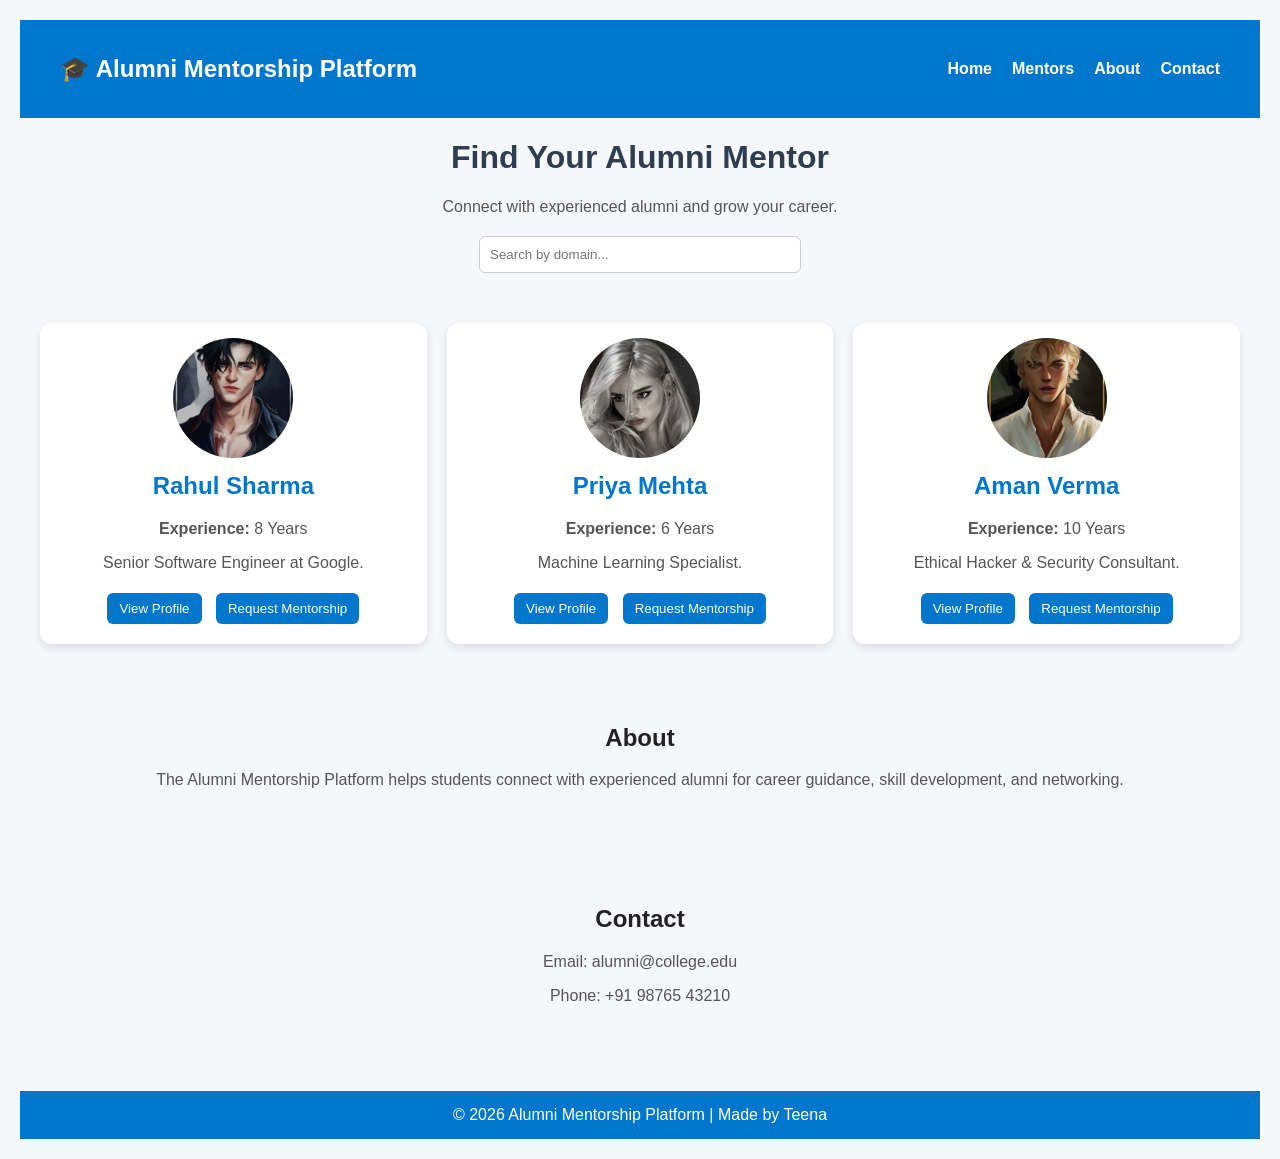
<file: index.html>
<!DOCTYPE html>
<html lang="en">
<head>
    <meta charset="UTF-8">
    <meta name="viewport" content="width=device-width, initial-scale=1.0">
    <title>Alumni Mentorship Platform</title>
    <link rel="stylesheet" href="style.css">
</head>
<body>

   <nav>
    <h2>🎓 Alumni Mentorship Platform</h2>
    <ul>
        <li><a href="#">Home</a></li>
        <li><a href="#mentors">Mentors</a></li>
        <li><a href="#about">About</a></li>
        <li><a href="#contact">Contact</a></li>
    </ul>
</nav>

<h1>Find Your Alumni Mentor</h1>

<p>Connect with experienced alumni and grow your career.</p>

<div style="text-align:center; margin:20px;">
    <input
        type="text"
        id="search"
        placeholder="Search by domain..."
        onkeyup="searchMentor()"
        style="padding:10px; width:300px; border-radius:6px; border:1px solid #ccc;">
</div>



<div class="container" id = "mentors">

    <div class="card mentor">
        <img src="images/kai-azer-506410614-normal.jpg" alt="Rahul Sharma">
        <h2>Rahul Sharma</h2>   
        <p><strong>Experience:</strong> 8 Years</p>
        <p>Senior Software Engineer at Google.</p>
        <button onclick="window.location.href='profile.html?name=Rahul Sharma'">
View Profile
</button>
        <button onclick="requestMentorship('Rahul Sharma')">Request Mentorship</button>
    </div>

    <div class="card mentor">
        <img src="images/images.jpeg" alt="Priya Mehta">
        <h2>Priya Mehta</h2>    
        <p><strong>Experience:</strong> 6 Years</p>
        <p>Machine Learning Specialist.</p>
        <button onclick="window.location.href='profile.html?name=Priya Mehta'">
View Profile
</button>
        <button onclick="requestMentorship('Priya Mehta')">Request Mentorship</button>
    </div>

    <div class="card mentor">
        <img src="images/b1892e503e33ec4a37cc2abc15278c72.jpg" alt="Aman Verma">
        <h2>Aman Verma</h2> 
        <p><strong>Experience:</strong> 10 Years</p>
        <p>Ethical Hacker & Security Consultant.</p>
      <button onclick="window.location.href='profile.html?name=Aman Verma'">
View Profile
</button>
        <button onclick="requestMentorship('Aman Verma')">Request Mentorship</button>
    </div>

</div>
<section id="about" style="padding:40px; text-align:center;">
    <h2>About</h2>
    <p>
        The Alumni Mentorship Platform helps students connect with experienced
        alumni for career guidance, skill development, and networking.
    </p>
</section>
<section id="contact" style="padding:40px; text-align:center;">
    <h2>Contact</h2>
    <p>Email: alumni@college.edu</p>
    <p>Phone: +91 98765 43210</p>
</section>


<script src="script.js"></script>
<footer style="background:#0077cc; color:white; text-align:center; padding:15px; margin-top:30px;">
    © 2026 Alumni Mentorship Platform | Made by Teena
</footer>
</body>
</html>
</file>
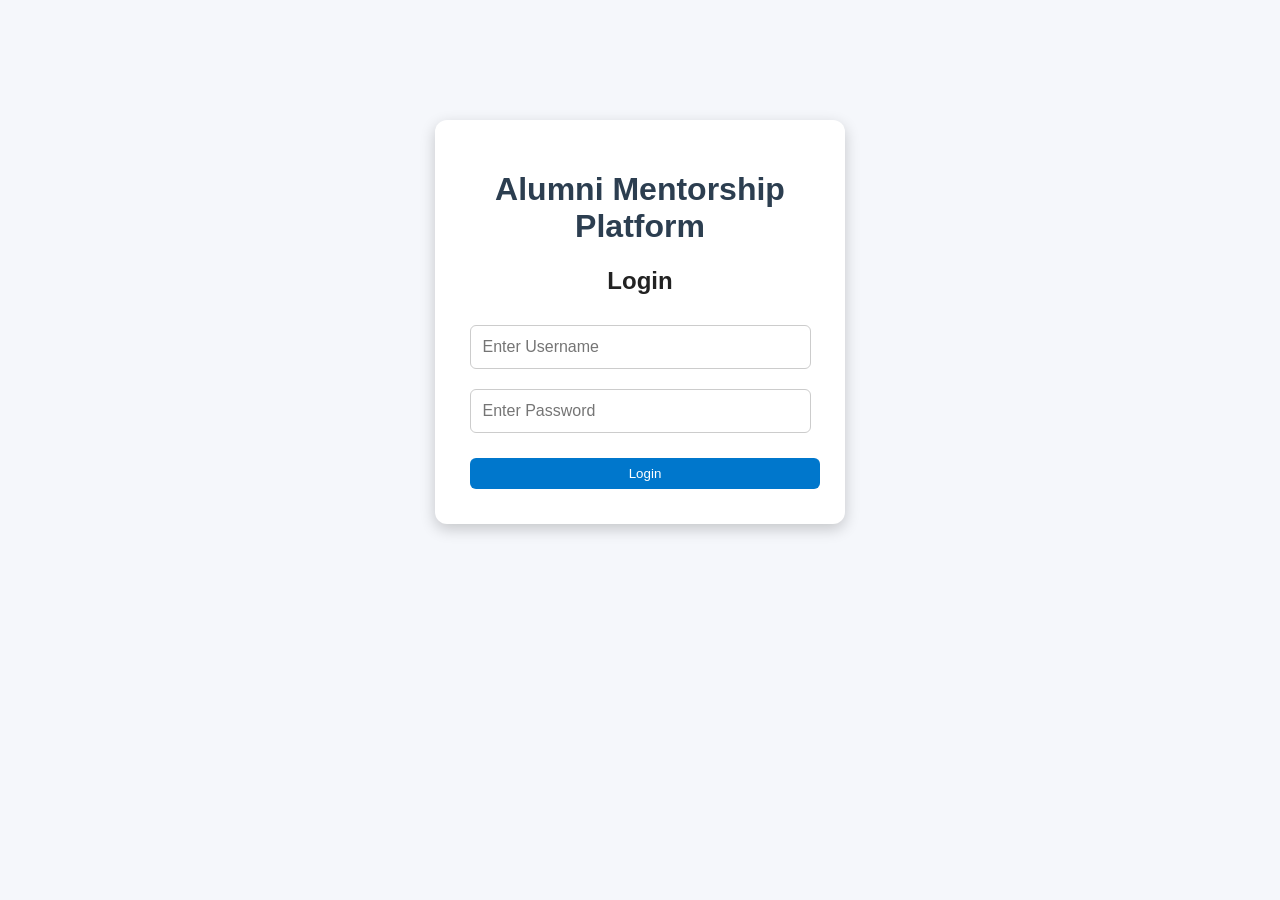
<file: login.html>
<!DOCTYPE html>
<html lang="en">
<head>
    <meta charset="UTF-8">
    <meta name="viewport" content="width=device-width, initial-scale=1.0">
    <title>Login - Alumni Mentorship Platform</title>
    <link rel="stylesheet" href="style.css">
</head>
<body>

<div class="login-box">
    <h1>Alumni Mentorship Platform</h1>
    <h2>Login</h2>

    <input type="text" id="username" placeholder="Enter Username">
    <input type="password" id="password" placeholder="Enter Password">

    <button onclick="login()">Login</button>
</div>

<script src="script.js"></script>

</body>
</html>
</file>
<file: style.css>
body {
    font-family: Arial, sans-serif;
    background-color: #f4f6f9;
    margin: 0;
    padding: 20px;
}

h1 {
    text-align: center;
    color: #2c3e50;
}

p {
    text-align: center;
    color: #555;
}

.container {
    display: flex;
    flex-wrap: wrap;
    justify-content: center;
    gap: 20px;
    margin-top: 30px;
}

.card {
    background: white;
    border-radius: 14px;
    padding: 18px;
    box-shadow: 0 6px 18px rgba(0,0,0,0.08);
    text-align: center;
    transition: 0.2s ease;
}

.card:hover {
    transform: translateY(-5px);
}

.card h2 {
    margin-top: 0;
    color: #0077cc;
}

button {
    background: #0077cc;
    color: white;
    border: none;
    padding: 8px 12px;
    margin: 5px;
    border-radius: 6px;
    cursor: pointer;
}

button:hover {
    background: #005fa3;
}
.login-box{
    width:350px;
    margin:100px auto;
    background:white;
    padding:30px;
    border-radius:12px;
    box-shadow:0 5px 15px rgba(0,0,0,0.2);
    text-align:center;
}

.login-box input{
    width:90%;
    padding:12px;
    margin:10px 0;
    border:1px solid #ccc;
    border-radius:6px;
    font-size:16px;
}

.login-box button{
    width:100%;
    margin-top:15px;
}
nav{
    background:#0077cc;
    color:white;
    display:flex;
    justify-content:space-between;
    align-items:center;
    padding:15px 40px;
}

nav ul{
    list-style:none;
    display:flex;
    gap:20px;
    margin:0;
}

nav a{
    color:white;
    text-decoration:none;
    font-weight:bold;
}

nav a:hover{
    text-decoration:underline;
}

.card{
    transition:0.3s;
}

.card:hover{
    transform:translateY(-8px);
}
.mentor img {
    width: 100%;
    height: 200px;
    object-fit: cover;
    border-radius: 10px;
}
.container {
    display: grid;
    grid-template-columns: repeat(auto-fit, minmax(250px, 1fr));
    gap: 20px;
    padding: 20px;
}
.card {
    background: white;
    border-radius: 12px;
    padding: 15px;
    box-shadow: 0 4px 10px rgba(0,0,0,0.1);
    text-align: center;
}
body {
    font-family: Arial, sans-serif;
    margin: 0;
    background: #f5f7fb;
    color: #222;
}
.card img {
    width: 120px;
    height: 120px;
    object-fit: cover;
    border-radius: 50%;
    margin-bottom: 10px;
}
</file>
